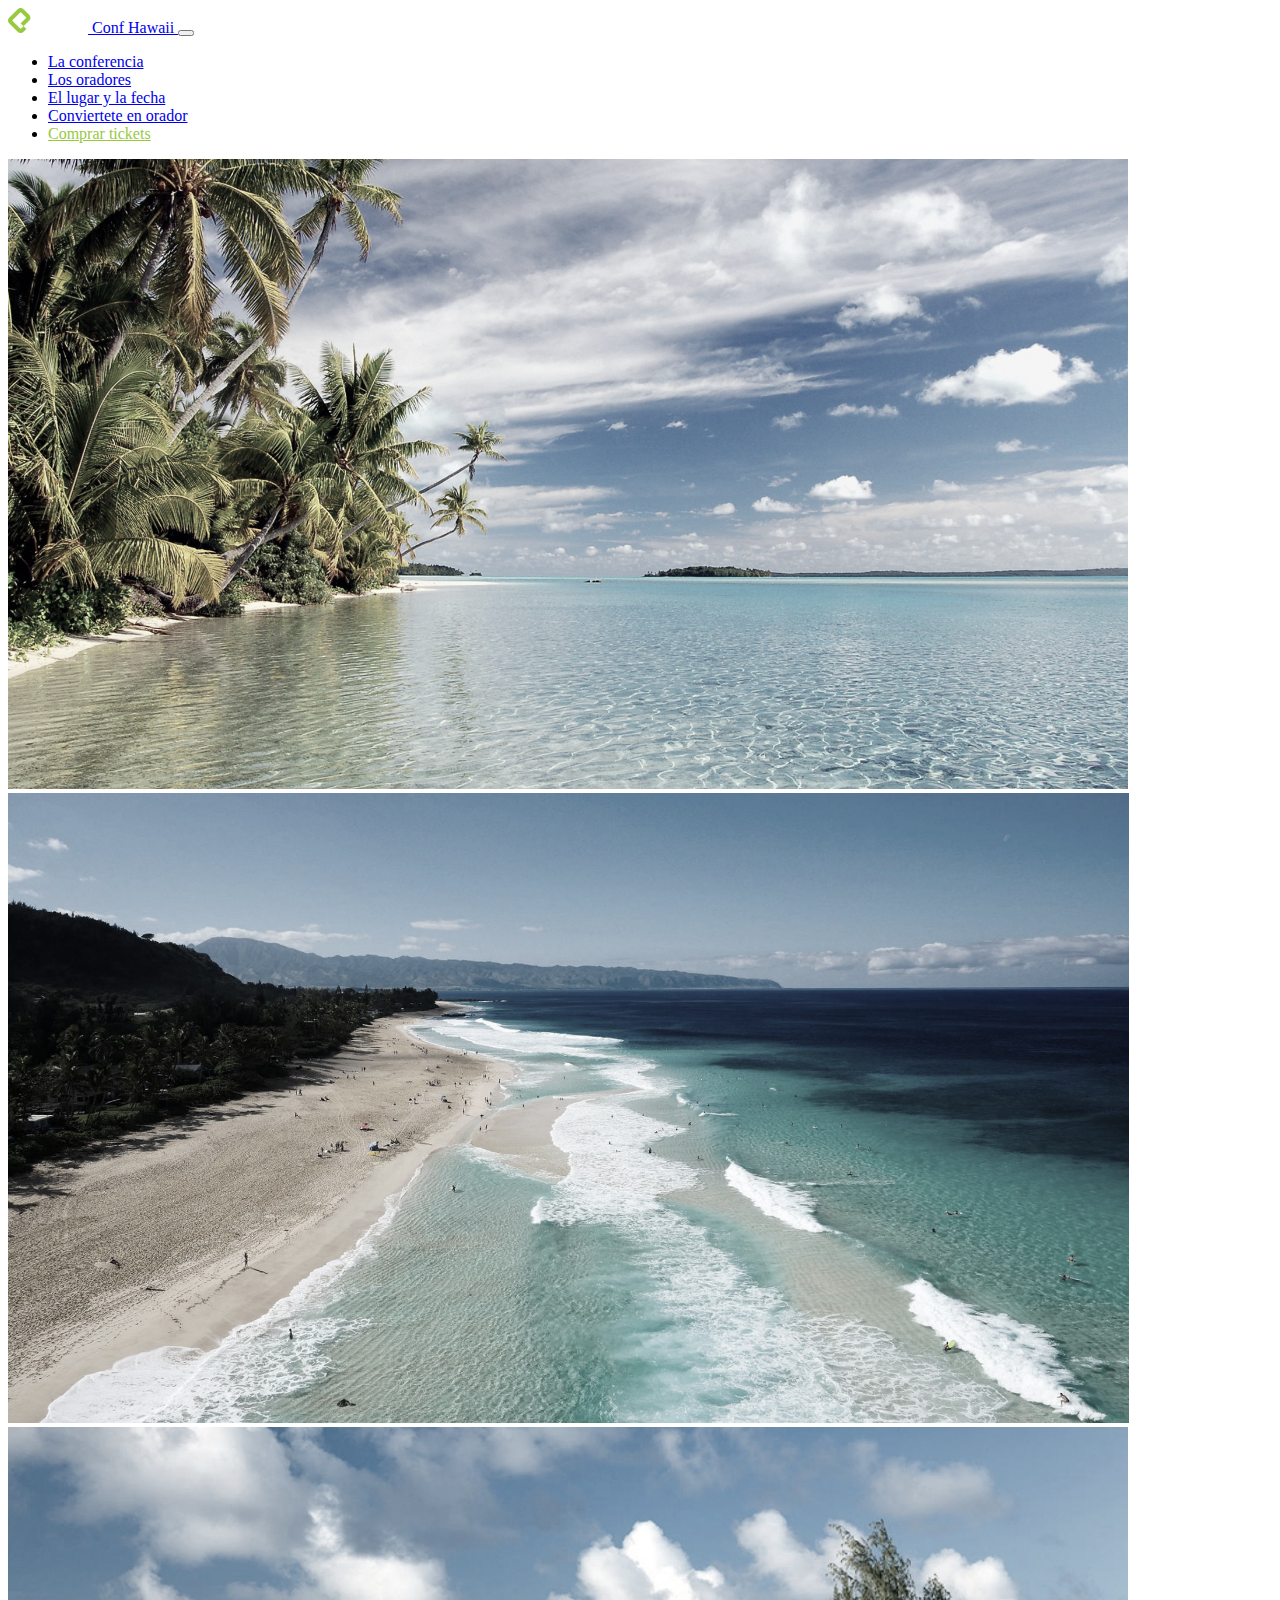
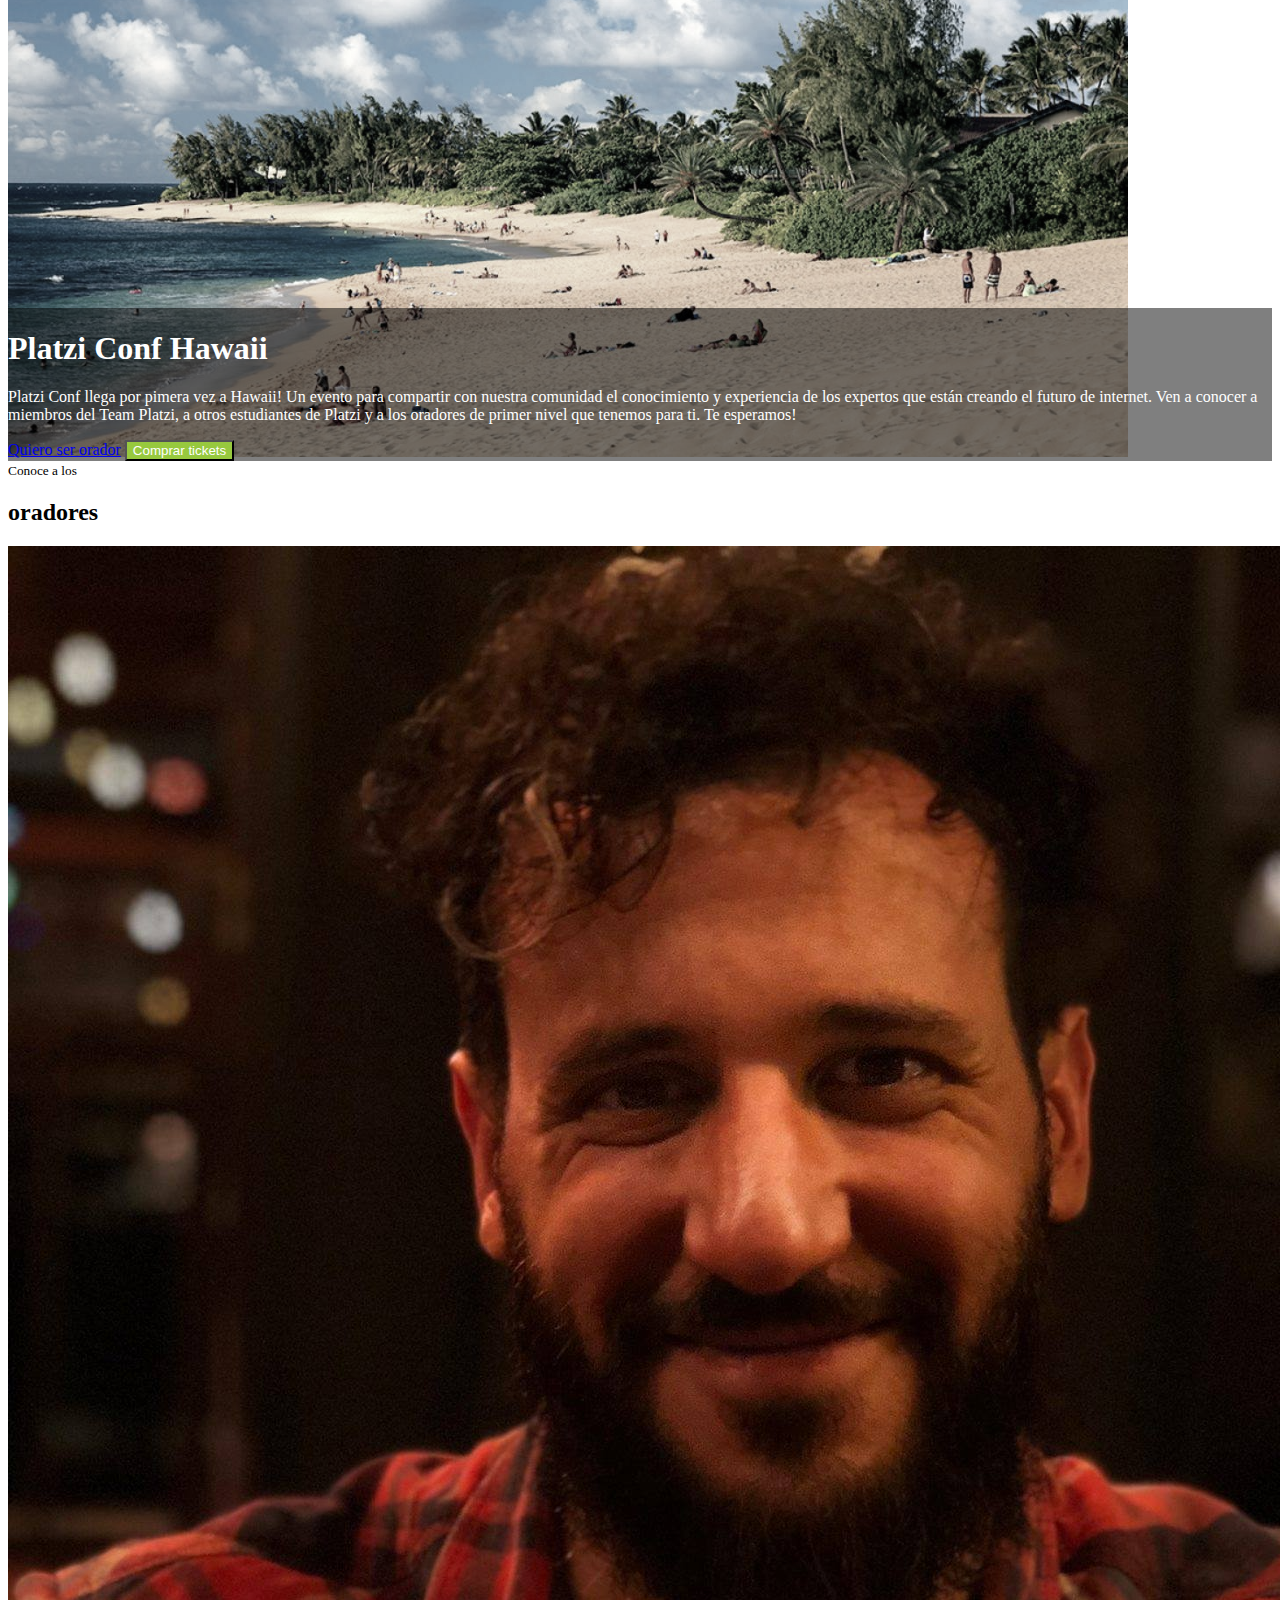
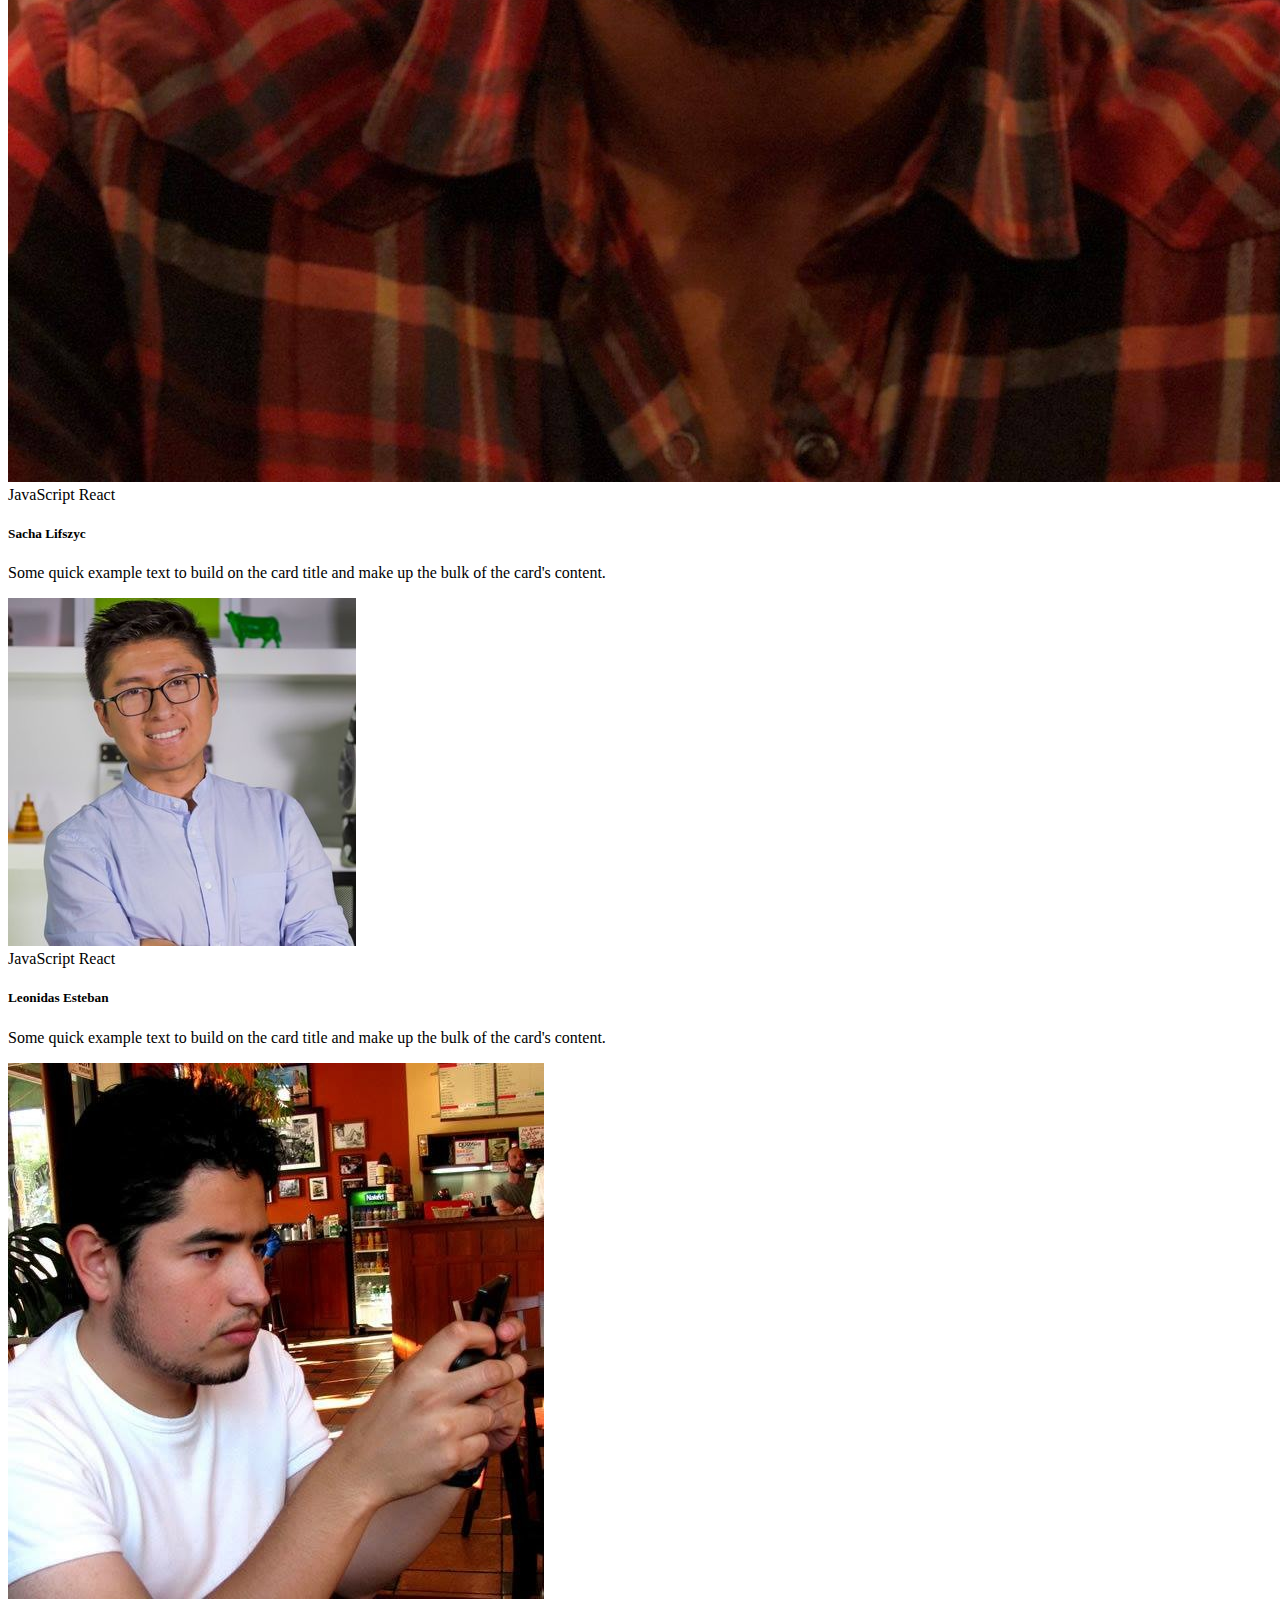
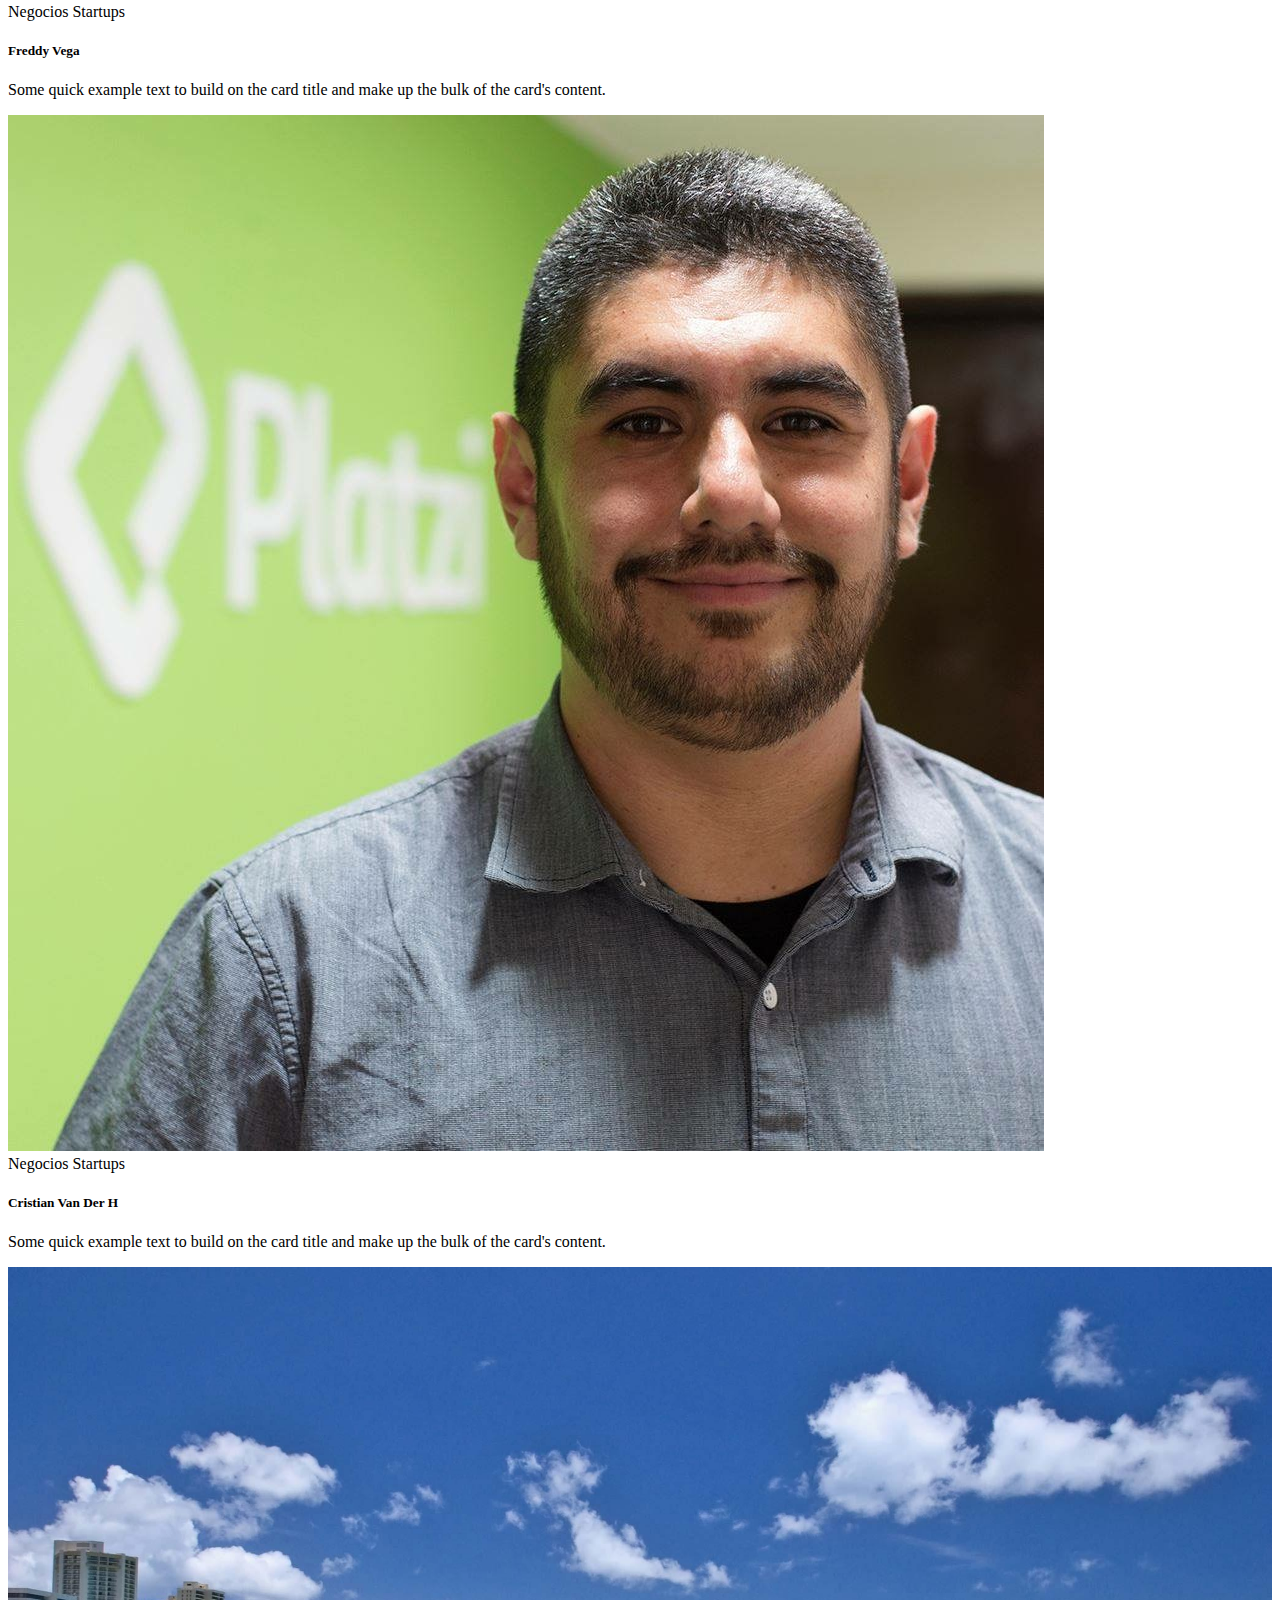
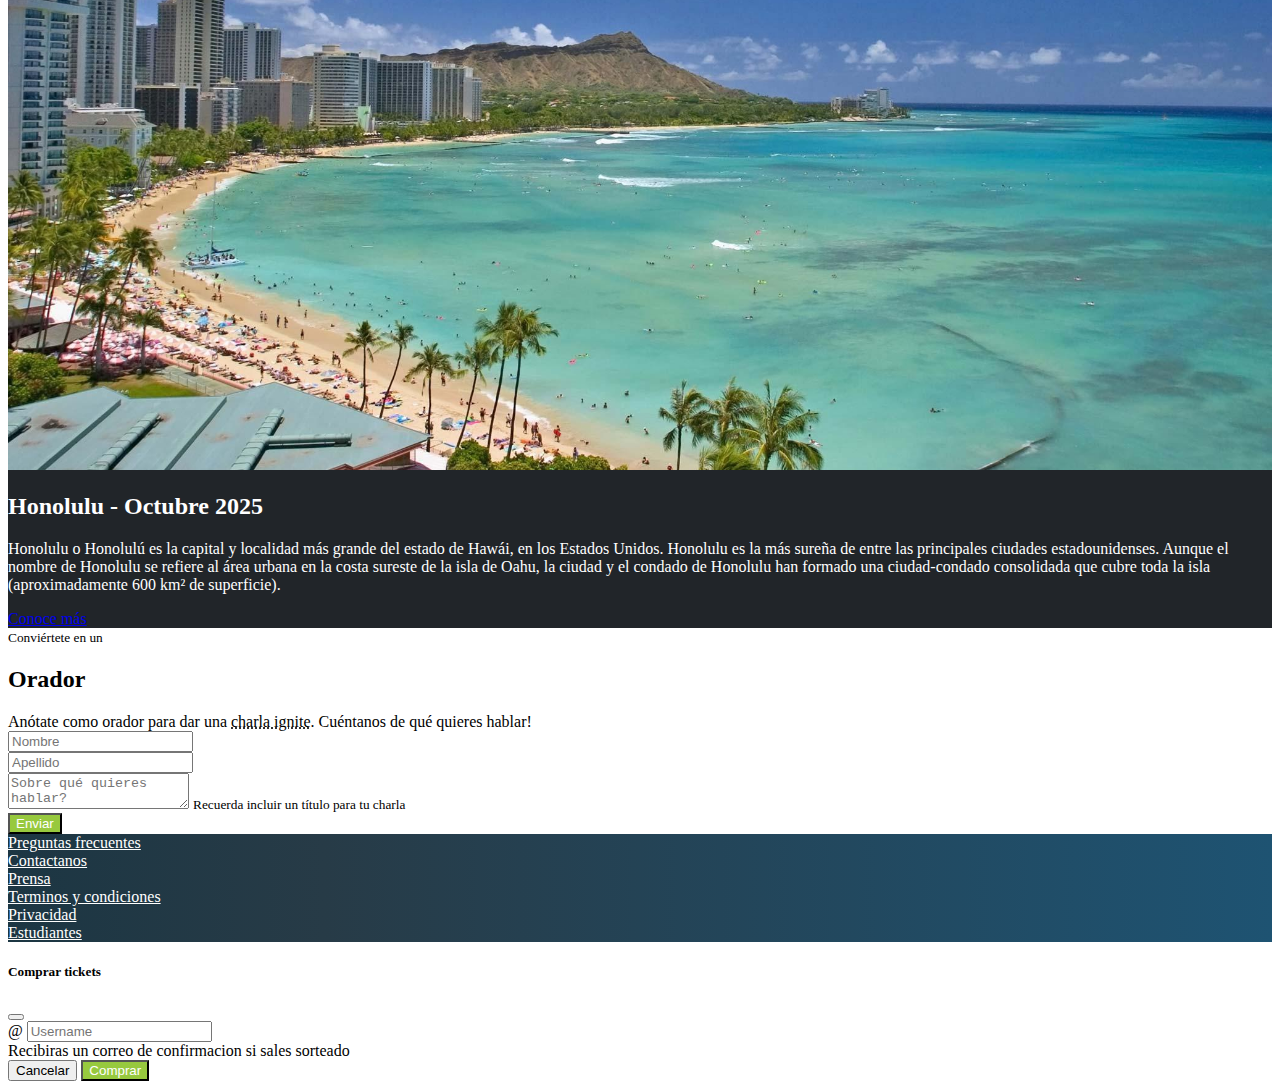
<file: index.html>
<!DOCTYPE html>
<html lang="en">
  <head>
    <!-- Required meta tags -->
    <meta charset="utf-8" />
    <meta name="viewport" content="width=device-width, initial-scale=1" />

    <!-- Bootstrap CSS -->
    <link
      href="https://cdn.jsdelivr.net/npm/bootstrap@5.0.0-beta1/dist/css/bootstrap.min.css"
      rel="stylesheet"
      integrity="sha384-giJF6kkoqNQ00vy+HMDP7azOuL0xtbfIcaT9wjKHr8RbDVddVHyTfAAsrekwKmP1"
      crossorigin="anonymous"
    />

    <link rel="stylesheet" href="index.css" />

    <title>PlatziConf Hawaii!</title>
    <style></style>
  </head>
  <body data-bs-spy="scroll" data-bs-target="#navbar" data-bs-offset="54">
    <!-- header -->
    <nav
      id="header"
      class="navbar navbar-expand-lg navbar-dark bg-dark sticky-top"
    >
      <div class="container">
        <a class="navbar-brand" href="#">
          <img src="assets/images/platzi-logo.png" alt="Platzi logo" />
          Conf Hawaii
        </a>
        <button
          class="navbar-toggler"
          type="button"
          data-bs-toggle="collapse"
          data-bs-target="#navbar"
          aria-controls="navbarSupportedContent"
          aria-expanded="false"
          aria-label="Toggle navigation"
        >
          <span class="navbar-toggler-icon"></span>
        </button>
        <div class="collapse navbar-collapse" id="navbar">
          <ul class="navbar-nav ms-auto">
            <li class="nav-item active">
              <a class="nav-link" aria-current="page" href="#main"
                >La conferencia</a
              >
            </li>
            <li class="nav-item">
              <a class="nav-link" href="#speakers">Los oradores</a>
            </li>
            <li class="nav-item">
              <a class="nav-link" href="#place-time">El lugar y la fecha</a>
            </li>
            <li class="nav-item">
              <a class="nav-link" href="#conviertete-en-orador"
                >Conviertete en orador</a
              >
            </li>
            <li class="nav-item">
              <a
                class="nav-link text-platzi"
                href="#"
                data-bs-toggle="modal"
                data-bs-target="#modalCompra"
                >Comprar tickets</a
              >
            </li>
          </ul>
        </div>
      </div>
    </nav>
    <!-- header -->
    <!-- Main -->
    <main id="main">
      <div
        id="carousel"
        class="carousel slide carousel-fade"
        data-bs-ride="carousel"
        data-bs-pause="false"
      >
        <div class="carousel-inner">
          <div class="carousel-item active">
            <img
              class="d-block w-100"
              src="assets/images/hawaii.jpg"
              alt="Hawaii 1"
            />
          </div>
          <div class="carousel-item">
            <img
              class="d-block w-100"
              src="assets/images/hawaii2.jpg"
              alt="Hawaii 2"
            />
          </div>
          <div class="carousel-item">
            <img
              class="d-block w-100"
              src="assets/images/hawaii3.jpeg"
              alt="Hawaii 3"
            />
          </div>
          <div class="overlay">
            <div class="container">
              <div class="row align-items-center">
                <div class="col-md-6 offset-md-6 text-center text-md-right">
                  <h1>Platzi Conf Hawaii</h1>
                  <p class="d-none d-md-block">
                    Platzi Conf llega por pimera vez a Hawaii! Un evento para
                    compartir con nuestra comunidad el conocimiento y
                    experiencia de los expertos que están creando el futuro de
                    internet. Ven a conocer a miembros del Team Platzi, a otros
                    estudiantes de Platzi y a los oradores de primer nivel que
                    tenemos para ti. Te esperamos!
                  </p>
                  <a href="#" class="btn btn-outline-light" data-toggle="modal"
                    >Quiero ser orador</a
                  >
                  <button
                    type="button"
                    class="btn btn-platzi"
                    data-bs-toggle="modal"
                    data-bs-target="#modalCompra"
                  >
                    Comprar tickets
                  </button>
                </div>
              </div>
            </div>
          </div>
        </div>
      </div>
    </main>
    <!-- /Main -->
    <!-- speakers -->
    <section id="speakers" class="mt-4 mb-4">
      <div class="container">
        <div class="row">
          <div class="col text-center text-uppercase">
            <small>Conoce a los</small>
            <h2>oradores</h2>
          </div>
        </div>
        <div class="row">
          <div class="col-12 col-md-6 col-lg-4 mb-4">
            <div class="card">
              <img
                src="assets/speakers/sacha.jpg"
                class="card-img-top"
                alt="..."
              />
              <div class="card-body">
                <div class="badges text-end">
                  <span class="badge bg-warning">JavaScript</span>
                  <span class="badge bg-info">React</span>
                </div>
                <h5 class="card-title">Sacha Lifszyc</h5>
                <p class="card-text">
                  Some quick example text to build on the card title and make up
                  the bulk of the card's content.
                </p>
              </div>
            </div>
          </div>
          <div class="col-12 col-md-6 col-lg-4 mb-4">
            <div class="card">
              <img
                src="assets/speakers/leonidas2.jpeg"
                class="card-img-top"
                alt="..."
              />
              <div class="card-body">
                <div class="badges text-end">
                  <span class="badge bg-warning">JavaScript</span>
                  <span class="badge bg-info">React</span>
                </div>
                <h5 class="card-title">Leonidas Esteban</h5>
                <p class="card-text">
                  Some quick example text to build on the card title and make up
                  the bulk of the card's content.
                </p>
              </div>
            </div>
          </div>
          <div class="col-12 col-md-6 col-lg-4 mb-4">
            <div class="card">
              <img
                src="assets/speakers/freddy.jpeg"
                class="card-img-top"
                alt="..."
              />
              <div class="card-body">
                <div class="badges text-end">
                  <span class="badge bg-secondary">Negocios</span>
                  <span class="badge bg-danger">Startups</span>
                </div>
                <h5 class="card-title">Freddy Vega</h5>
                <p class="card-text">
                  Some quick example text to build on the card title and make up
                  the bulk of the card's content.
                </p>
              </div>
            </div>
          </div>
          <div class="col-12 col-md-6 col-lg-4 mb-4">
            <div class="card">
              <img
                src="assets/speakers/cvander.jpeg"
                class="card-img-top"
                alt="..."
              />
              <div class="card-body">
                <div class="badges text-end">
                  <span class="badge bg-secondary">Negocios</span>
                  <span class="badge bg-danger">Startups</span>
                </div>
                <h5 class="card-title">Cristian Van Der H</h5>
                <p class="card-text">
                  Some quick example text to build on the card title and make up
                  the bulk of the card's content.
                </p>
              </div>
            </div>
          </div>
        </div>
      </div>
    </section>
    <!-- speakers -->
    <!-- Lugar y fecha -->
    <section id="place-time">
      <div class="container-fluid">
        <div class="row">
          <div class="col-12 col-lg-6 px-0">
            <img src="assets/images/honolulu.jpg" alt="Honolulu" />
          </div>
          <div class="col-12 col-lg-6 pt-4 pb-4">
            <h2>Honolulu - Octubre 2025</h2>
            <p class="d-none d-md-block">
              Honolulu o Honolulú​ es la capital y localidad más grande del
              estado de Hawái, en los Estados Unidos. Honolulu es la más sureña
              de entre las principales ciudades estadounidenses. Aunque el
              nombre de Honolulu se refiere al área urbana en la costa sureste
              de la isla de Oahu, la ciudad y el condado de Honolulu han formado
              una ciudad-condado consolidada que cubre toda la isla
              (aproximadamente 600 km² de superficie).
            </p>
            <a
              class="btn btn-outline-light"
              href="https://es.wikipedia.org/wiki/Honolulu"
              >Conoce más</a
            >
          </div>
        </div>
      </div>
    </section>
    <!-- Lugar y fecha -->

    <!-- Convierte en orador -->
    <section id="conviertete-en-orador" class="pt-3 pb-3">
      <div class="container">
        <div class="row">
          <div class="col text-uppercase text-center">
            <small>Conviértete en un</small>
            <h2>Orador</h2>
          </div>
        </div>
        <div class="row">
          <div class="col text-center">
            Anótate como orador para dar una
            <abbr data-bs-toggle="tooltip" title="Charlas de 5 minutos"
              >charla ignite</abbr
            >. Cuéntanos de qué quieres hablar!
          </div>
        </div>
        <div class="row">
          <div class="col col-md-10 offset-md-1 col-lg-8 offset-lg-2 pt-2">
            <div class="row">
              <div class="mb-3 col-12 col-md-6">
                <input type="text" class="form-control" placeholder="Nombre" />
              </div>
              <div class="mb-3 col-12 col-md-6">
                <input
                  type="text"
                  class="form-control"
                  placeholder="Apellido"
                />
              </div>
            </div>
            <div class="row">
              <div class="mb-3 col">
                <textarea
                  name="text"
                  class="form-control form-control-lg"
                  placeholder="Sobre qué quieres hablar?"
                ></textarea>
                <small class="form-text text-muted">
                  Recuerda incluir un título para tu charla
                </small>
              </div>
            </div>
            <div class="row g-3">
              <div class="mb-3 col d-grid gap-2">
                <button type="button" class="btn btn-platzi">Enviar</button>
              </div>
            </div>
          </div>
        </div>
      </div>
    </section>
    <!-- Convierte en orador -->

    <!-- footer -->
    <footer id="footer" class="pb-4 pt-4">
      <div class="container">
        <div class="row text-center">
          <div class="col-md col-12">
            <a href="#">Preguntas frecuentes</a>
          </div>
          <div class="col-md col-12">
            <a href="#">Contactanos</a>
          </div>
          <div class="col-md col-12">
            <a href="#">Prensa</a>
          </div>
          <div class="col-md col-12">
            <a href="#">Terminos y condiciones</a>
          </div>
          <div class="col-md col-12">
            <a href="#">Privacidad</a>
          </div>
          <div class="col-md col-12">
            <a href="#">Estudiantes</a>
          </div>
        </div>
      </div>
    </footer>
    <!-- footer -->

    <!-- Modal -->
    <div
      class="modal fade"
      id="modalCompra"
      tabindex="-1"
      aria-labelledby="exampleModalLabel"
      aria-hidden="true"
    >
      <div class="modal-dialog modal-dialog-centered">
        <div class="modal-content">
          <div class="modal-header">
            <h5 class="modal-title" id="exampleModalLabel">Comprar tickets</h5>
            <button
              type="button"
              class="btn-close"
              data-bs-dismiss="modal"
              aria-label="Close"
            ></button>
          </div>
          <div class="modal-body">
            <div class="row">
              <div class="col">
                <div class="row">
                  <div class="mb-3 col">
                    <div class="input-group mb-3">
                      <span class="input-group-text" id="basic-addon1">@</span>
                      <input
                        type="text"
                        class="form-control"
                        placeholder="Username"
                        aria-label="Username"
                        aria-describedby="basic-addon1"
                      />
                    </div>
                  </div>
                </div>
              </div>
              <div class="alert alert-warning" role="alert">
                Recibiras un correo de confirmacion si sales sorteado
              </div>
            </div>
          </div>
          <div class="modal-footer">
            <button
              type="button"
              class="btn btn-secondary"
              data-bs-dismiss="modal"
            >
              Cancelar
            </button>
            <button type="button" class="btn btn-platzi">Comprar</button>
          </div>
        </div>
      </div>
    </div>
    <!-- modal -->

    <script
      src="https://cdn.jsdelivr.net/npm/bootstrap@5.0.0-beta1/dist/js/bootstrap.bundle.min.js"
      integrity="sha384-ygbV9kiqUc6oa4msXn9868pTtWMgiQaeYH7/t7LECLbyPA2x65Kgf80OJFdroafW"
      crossorigin="anonymous"
    ></script>
    <!-- <script
      src="https://cdn.jsdelivr.net/npm/@popperjs/core@2.5.4/dist/umd/popper.min.js"
      integrity="sha384-q2kxQ16AaE6UbzuKqyBE9/u/KzioAlnx2maXQHiDX9d4/zp8Ok3f+M7DPm+Ib6IU"
      crossorigin="anonymous"
    ></script>
    <script
      src="https://cdn.jsdelivr.net/npm/bootstrap@5.0.0-beta1/dist/js/bootstrap.min.js"
      integrity="sha384-pQQkAEnwaBkjpqZ8RU1fF1AKtTcHJwFl3pblpTlHXybJjHpMYo79HY3hIi4NKxyj"
      crossorigin="anonymous"
    ></script> -->
    <script src="index.js"></script>
  </body>
</html>
</file>
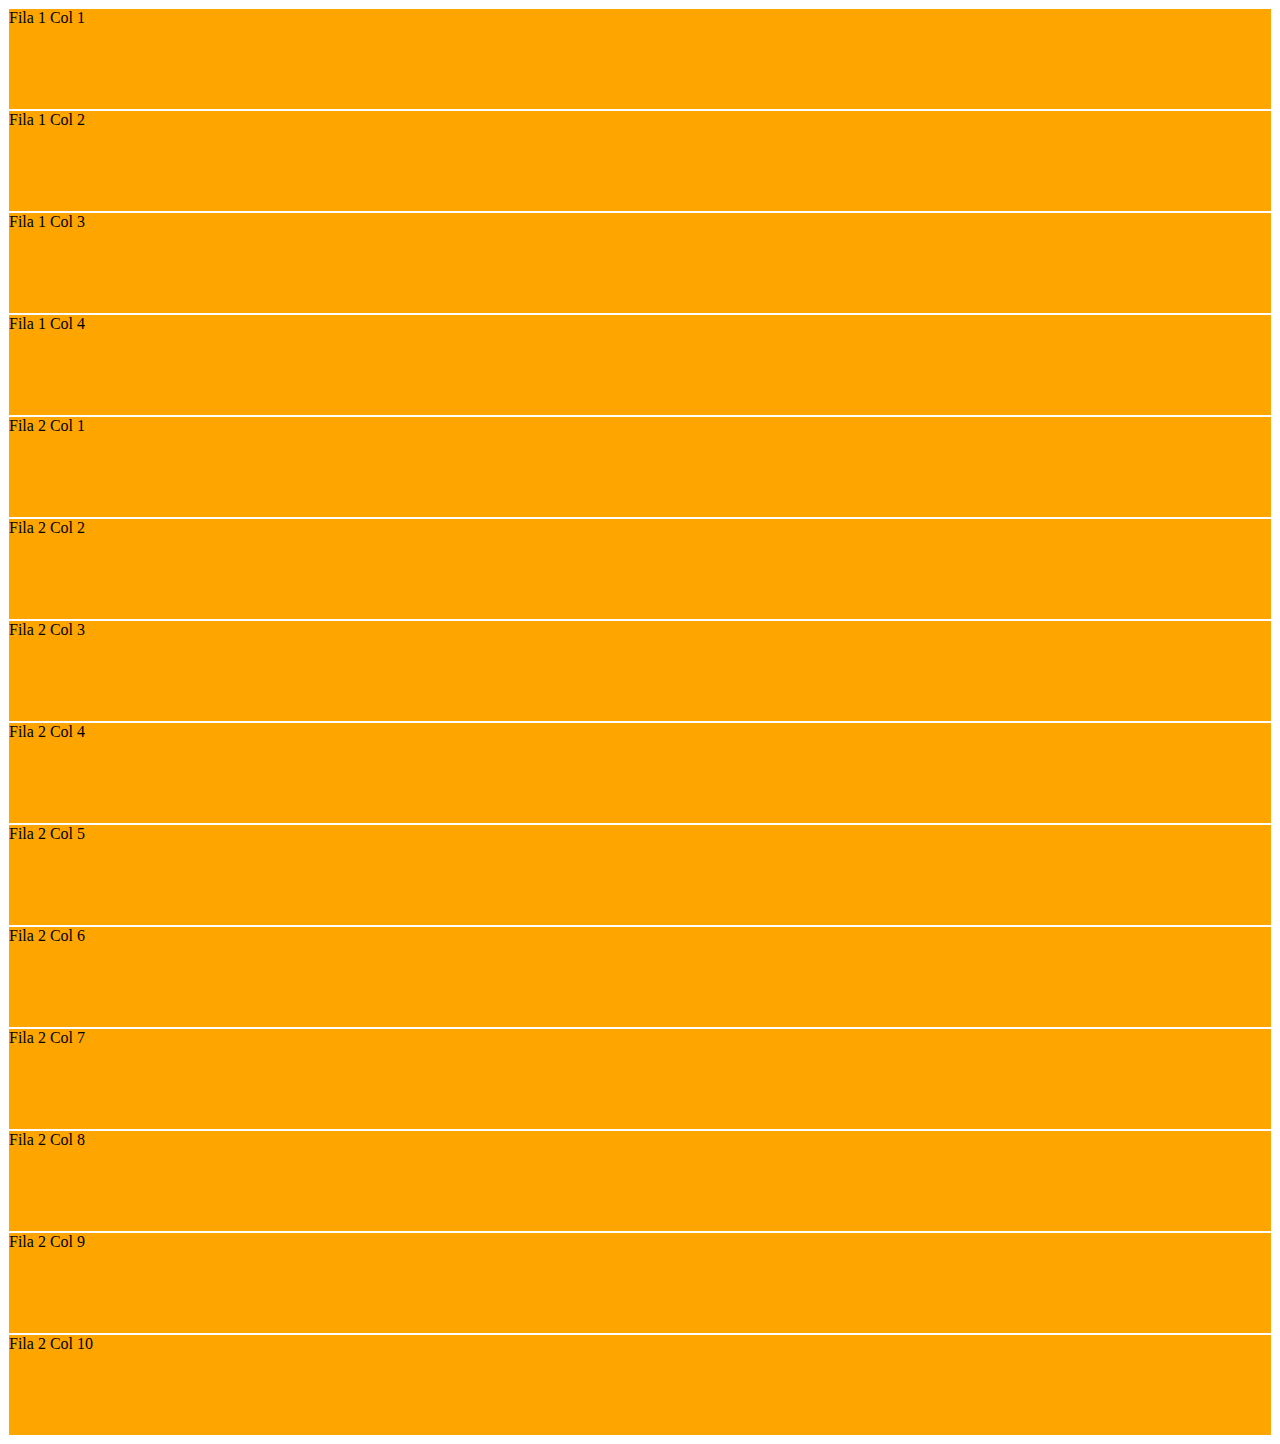
<file: grilla2.html>
<!DOCTYPE html>
<html lang="en">
  <head>
    <!-- Required meta tags -->
    <meta charset="utf-8" />
    <meta name="viewport" content="width=device-width, initial-scale=1" />

    <!-- Bootstrap CSS -->
    <link
      href="https://cdn.jsdelivr.net/npm/bootstrap@5.0.0-beta1/dist/css/bootstrap.min.css"
      rel="stylesheet"
      integrity="sha384-giJF6kkoqNQ00vy+HMDP7azOuL0xtbfIcaT9wjKHr8RbDVddVHyTfAAsrekwKmP1"
      crossorigin="anonymous"
    />

    <title>Grilla 2</title>
    <style>
      div[class^="col-"] {
        border: 1px solid white;
        height: 100px;
        background-color: orange;
      }
    </style>
  </head>
  <body>
    <div class="container mt-3">
      <div class="row">
        <div class="col-md-3 col-lg-3 col-sm-6 col-6">Fila 1 Col 1</div>
        <div class="col-md-3 col-lg-3 col-sm-6 col-6">Fila 1 Col 2</div>
        <div class="col-md-3 col-lg-3 col-sm-6 col-6">Fila 1 Col 3</div>
        <div class="col-md-3 col-lg-3 col-sm-6 col-6">Fila 1 Col 4</div>
      </div>
      <div class="row">
        <div class="col-lg col-md-6 col-12">Fila 2 Col 1</div>
        <div class="col-lg col-md-6 col-12">Fila 2 Col 2</div>
        <div class="col-lg col-md-6 col-12">Fila 2 Col 3</div>
        <div class="col-lg col-md-6 col-12">Fila 2 Col 4</div>
        <div class="col-lg col-md-6 col-12">Fila 2 Col 5</div>
        <div class="col-lg col-md-6 col-12">Fila 2 Col 6</div>
        <div class="col-lg col-md-6 col-12">Fila 2 Col 7</div>
        <div class="col-lg col-md-6 col-12">Fila 2 Col 8</div>
        <div class="col-lg col-md-6 col-12">Fila 2 Col 9</div>
        <div class="col-lg col-md-6 col-12">Fila 2 Col 10</div>
      </div>
    </div>
    <script
      src="https://cdn.jsdelivr.net/npm/bootstrap@5.0.0-beta1/dist/js/bootstrap.bundle.min.js"
      integrity="sha384-ygbV9kiqUc6oa4msXn9868pTtWMgiQaeYH7/t7LECLbyPA2x65Kgf80OJFdroafW"
      crossorigin="anonymous"
    ></script>
  </body>
</html>
</file>
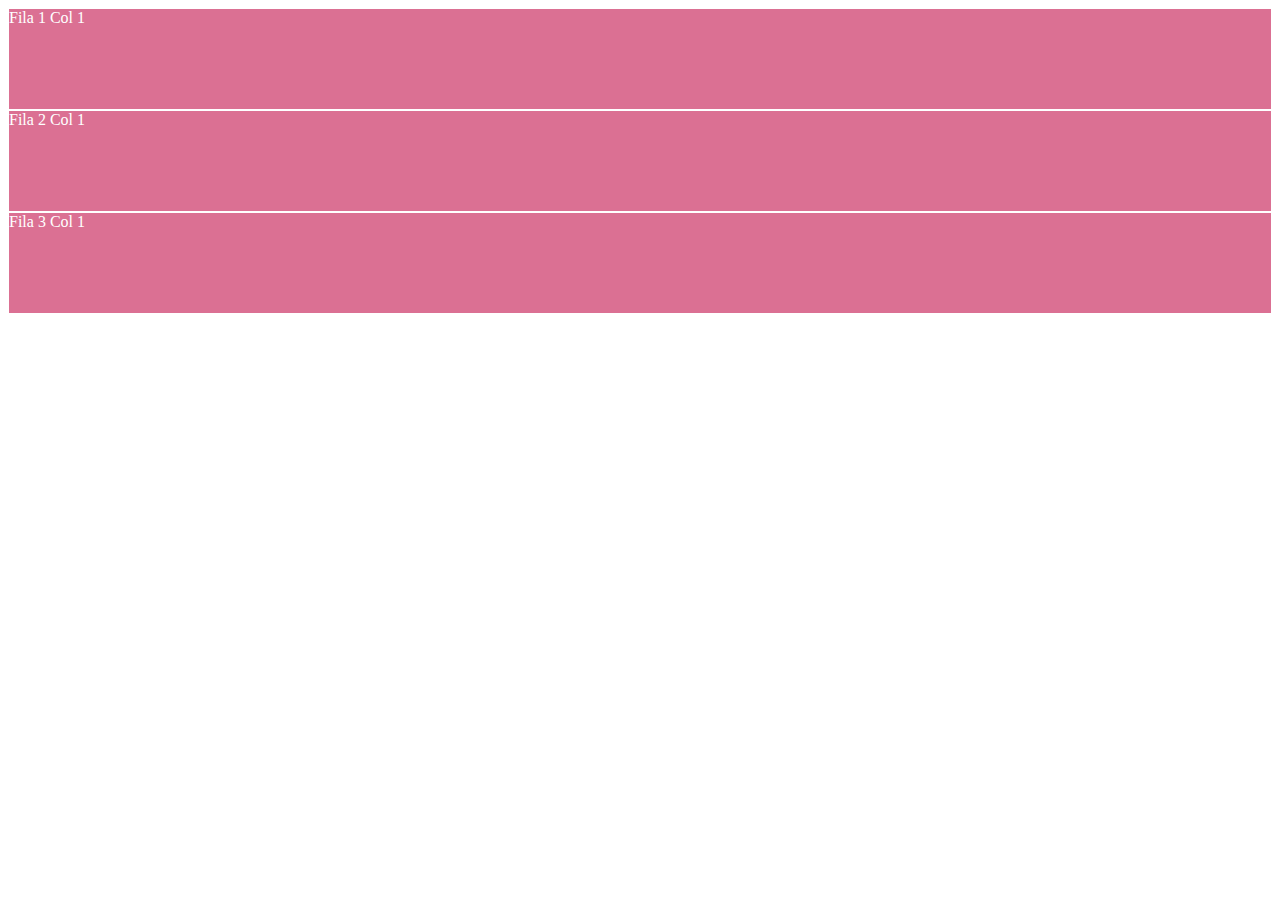
<file: grilla3.html>
<!DOCTYPE html>
<html lang="en">
  <head>
    <!-- Required meta tags -->
    <meta charset="utf-8" />
    <meta name="viewport" content="width=device-width, initial-scale=1" />

    <!-- Bootstrap CSS -->
    <link
      href="https://cdn.jsdelivr.net/npm/bootstrap@5.0.0-beta1/dist/css/bootstrap.min.css"
      rel="stylesheet"
      integrity="sha384-giJF6kkoqNQ00vy+HMDP7azOuL0xtbfIcaT9wjKHr8RbDVddVHyTfAAsrekwKmP1"
      crossorigin="anonymous"
    />

    <title>Grilla 2</title>
    <style>
      div[class^="col-"] {
        border: 1px solid white;
        height: 100px;
        background-color: palevioletred;
        color: white;
      }
    </style>
  </head>
  <body>
    <div class="container mt-3">
      <div class="row">
        <div class="col-md-6 offset-md-6">Fila 1 Col 1</div>
      </div>
      <div class="row">
        <div class="col-md-8 offset-md-2 col-8">Fila 2 Col 1</div>
      </div>
      <div class="row">
        <div class="col-md-3 offset-md-0 col-3 offset-9">Fila 3 Col 1</div>
      </div>
    </div>
    <script
      src="https://cdn.jsdelivr.net/npm/bootstrap@5.0.0-beta1/dist/js/bootstrap.bundle.min.js"
      integrity="sha384-ygbV9kiqUc6oa4msXn9868pTtWMgiQaeYH7/t7LECLbyPA2x65Kgf80OJFdroafW"
      crossorigin="anonymous"
    ></script>
  </body>
</html>
</file>
<file: index.css>
.btn-platzi {
  background-color: #97c93e;
  color: white;
}
.btn-platzi:hover {
  background-color: #82ad36;
  color: white;
}

.text-platzi {
  color: #97c93e !important;
}

#header img {
  width: 80px;
}

#main .carousel-inner img {
  max-height: 70vh;
  /* 'n'vh porciento del alto */
  object-fit: cover;
  /* mantiene el la proporcion original de la imagen*/
  filter: grayscale(70%);
  /* a las imagenes le agrega un filtro gris */
}

#carousel {
  position: relative;
}
#carousel .overlay {
  /* pos absolute para que el overlay se expanda por todo el ancho y alto */
  position: absolute;
  /* no tenga espacio desde arriba,abajo ylos costados */
  top: o;
  bottom: 0;
  left: 0;
  right: 0;
  /* el fondo negro con una transparencia */
  background-color: rgba(0, 0, 0, 0.5);
  /* color white para q todo lo q escribamos sea en blanco */
  color: white;
  /* propiedad para darle prioridad a lo que este dentro de overlay */
  z-index: 1;
  /* carousel caption era la mejor opocion pero tenia que repetir el texto */
}
#carousel .overlay .container,
#carousel .overlay .row {
  height: 100%;
}
#place-time {
  background-color: #212529;
  color: white;
}
#place-time img {
  max-width: 100%;
}
#footer {
  /* background: #19303c; */
  background: linear-gradient(90deg, #1c3643, #273b47 25%, #1e5372);
}
#footer a {
  color: white;
}
</file>
